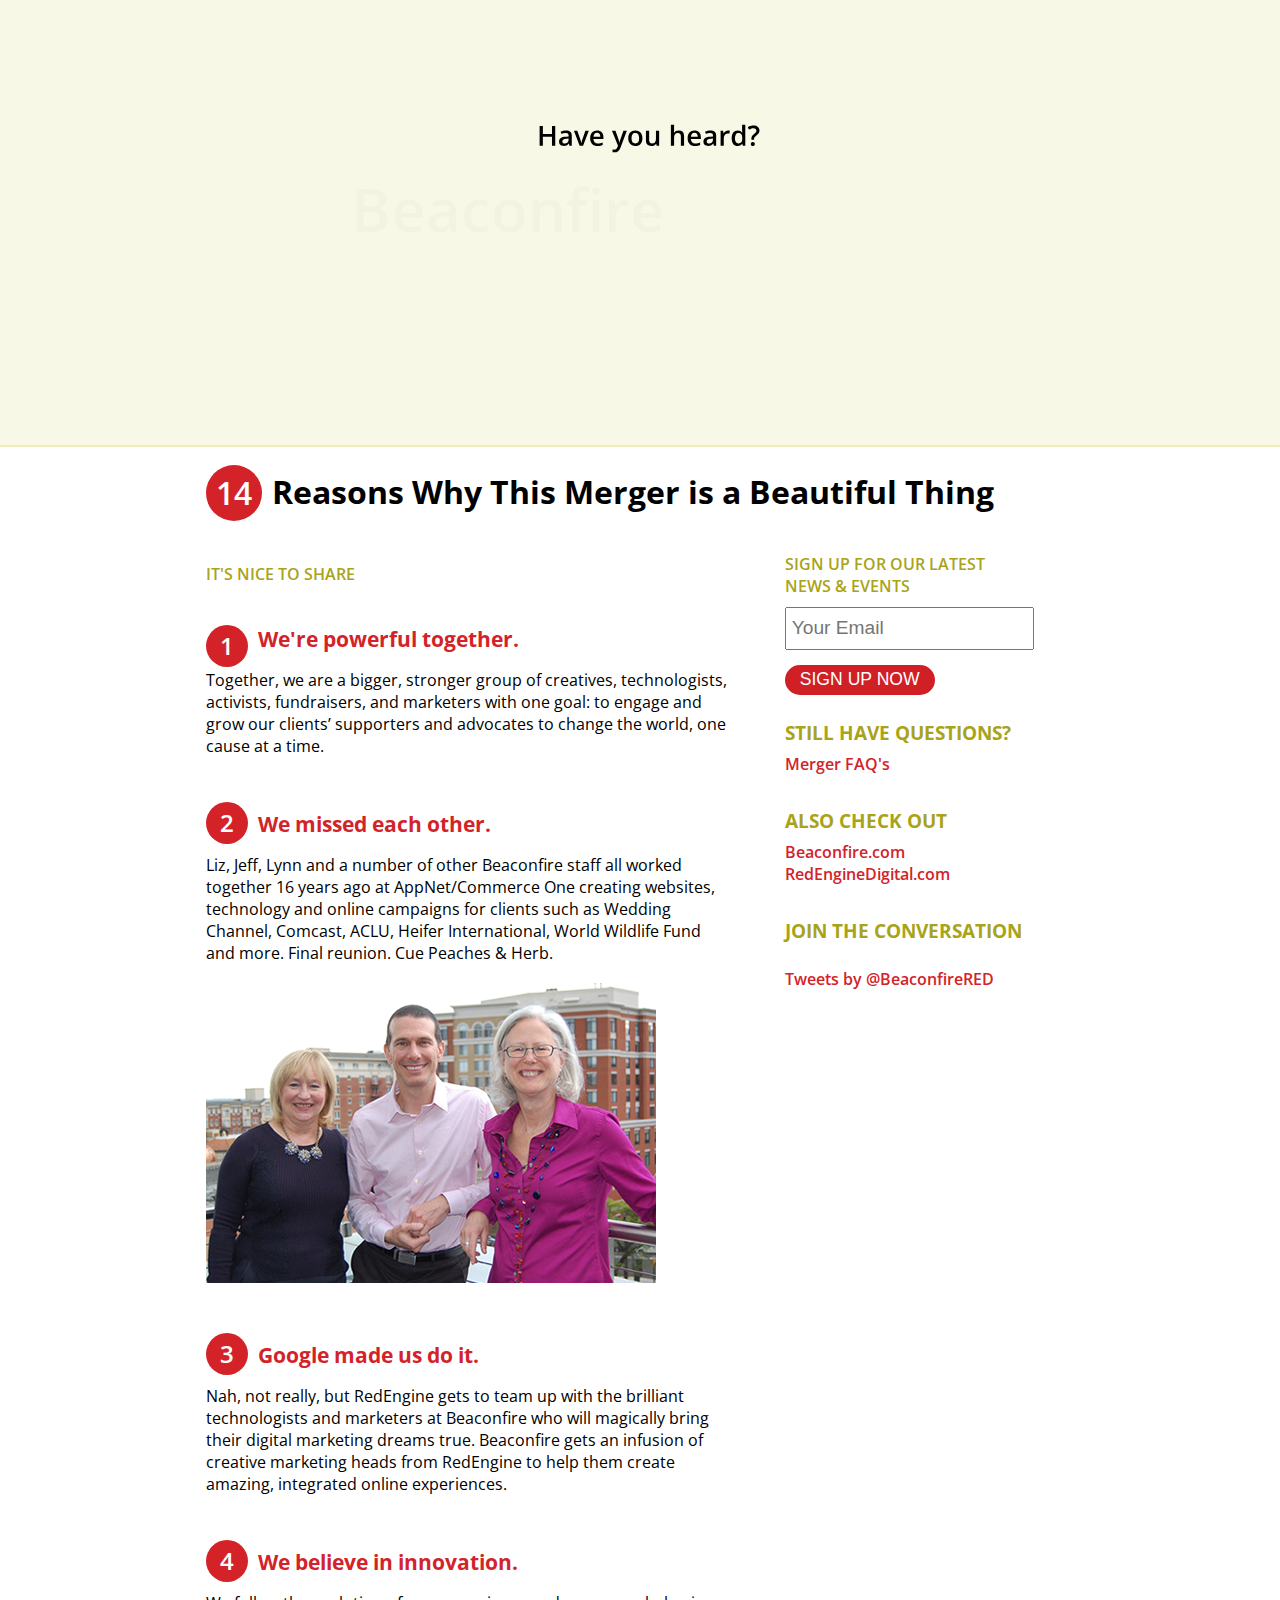
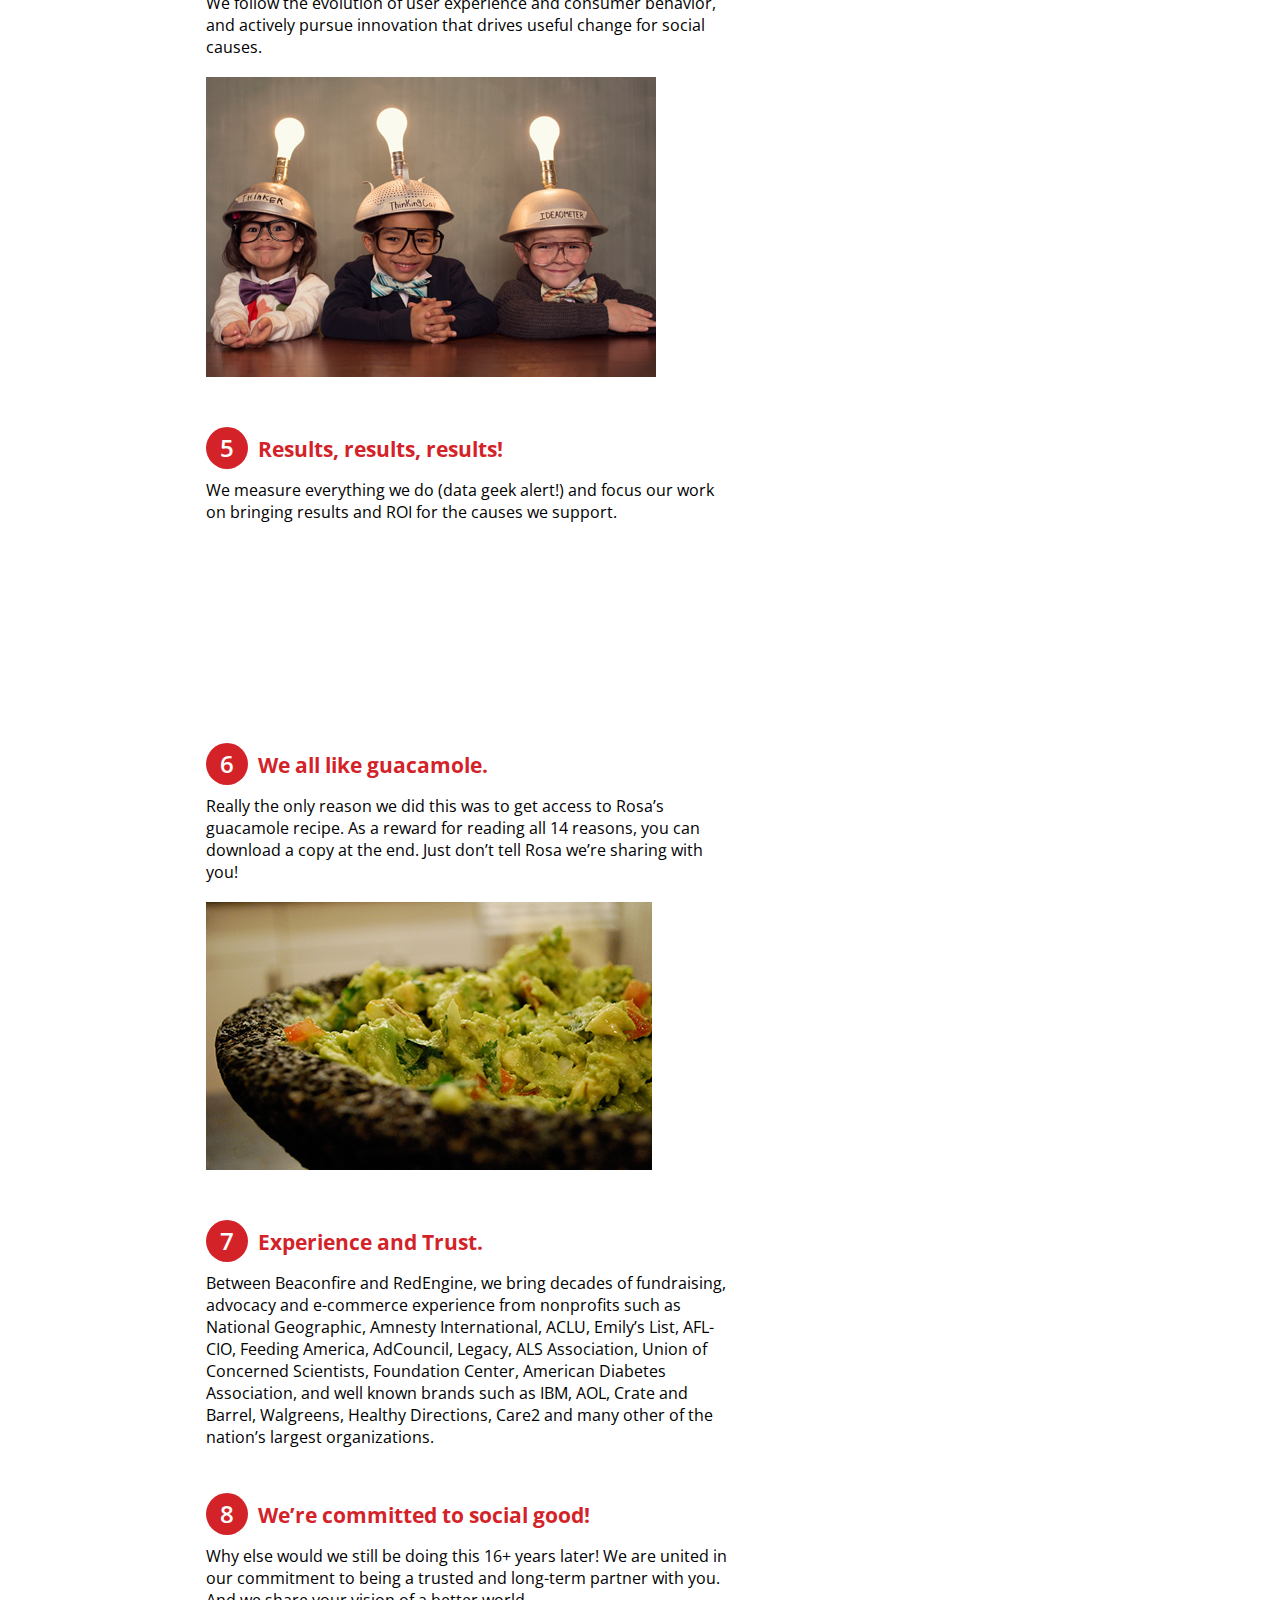
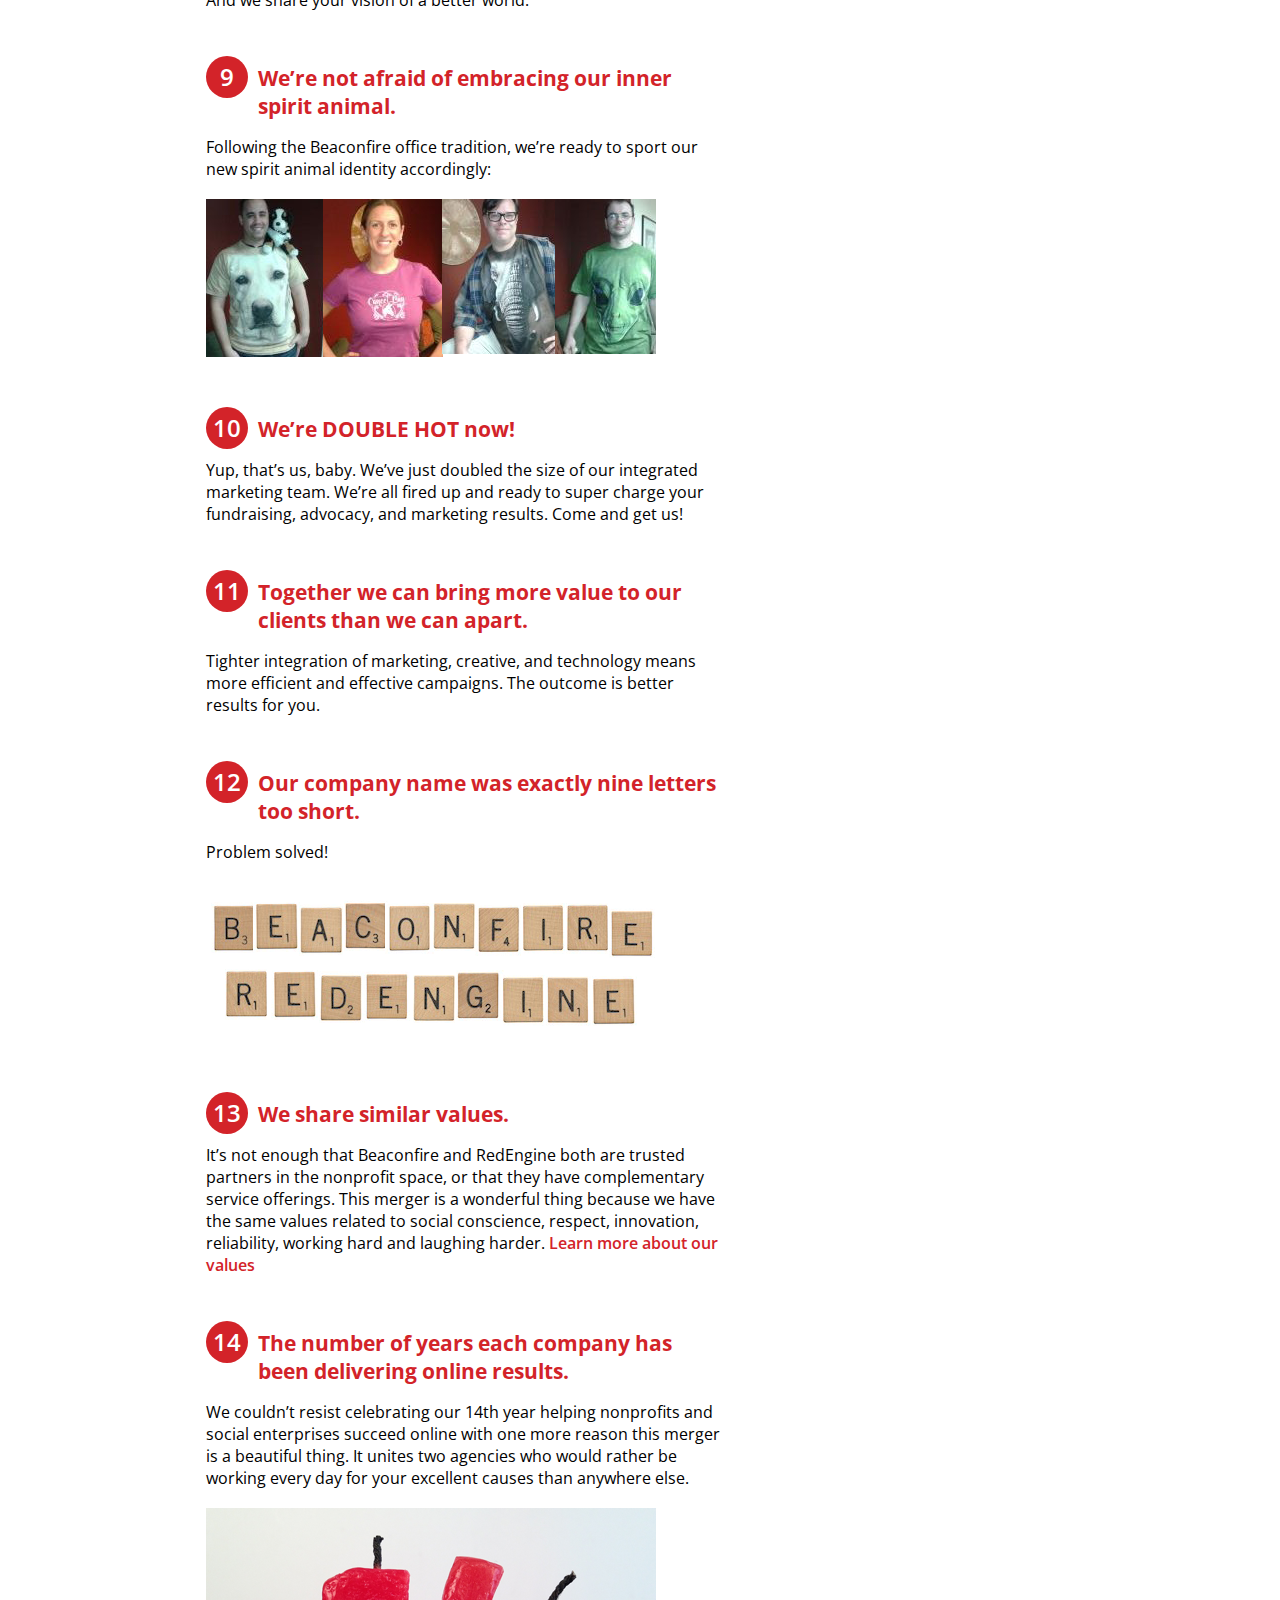
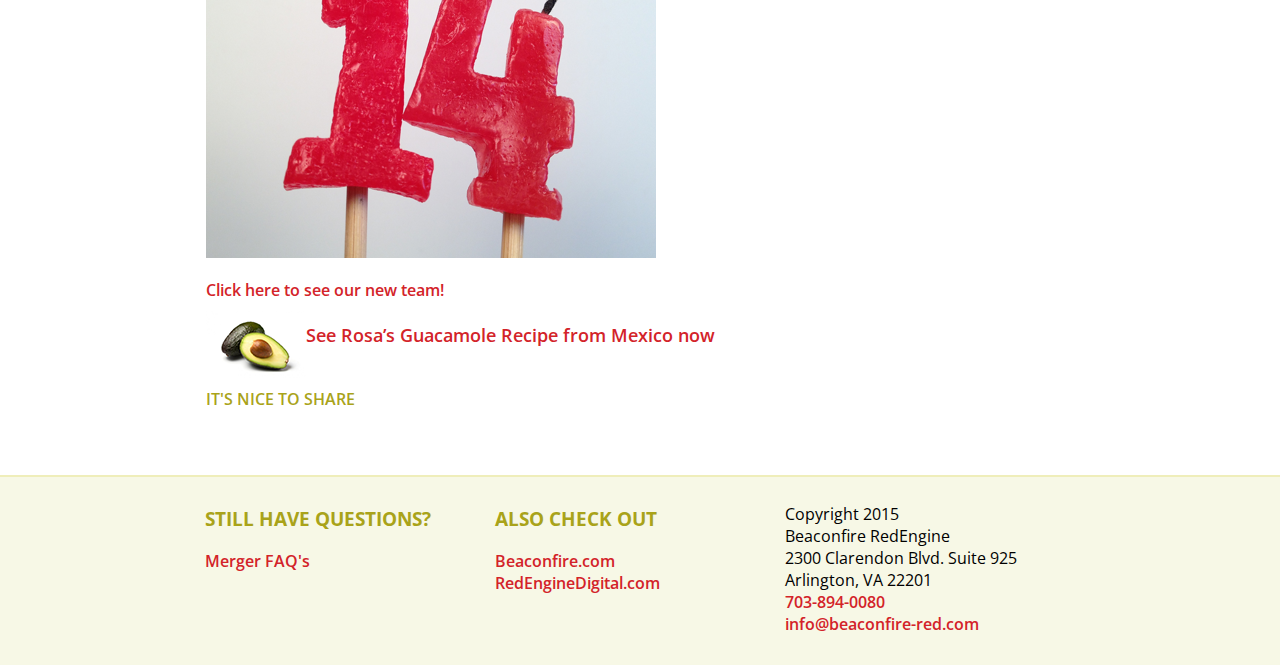
<file: index.html>
<!DOCTYPE html>
<html lang="en">
<head>
	<meta charset="utf-8" />
	<meta name="viewport" content="initial-scale=1.0, maximum-scale=2.0, width=device-width" />
	<meta name="apple-mobile-web-app-capable" content="yes"/>
	<meta http-equiv="X-UA-Compatible" content="IE=edge" />
	<title>Beaconfire RedEngine</title>

	<link rel="shortcut icon" href="favicon.ico" type="image/x-icon" />

	<!--JS -->
	<script src="//ajax.googleapis.com/ajax/libs/jquery/1.11.2/jquery.min.js"></script>
	<script src="js/scripts.js"></script>

	<!-- google fonts -->
	<link href='https://fonts.googleapis.com/css?family=Open+Sans&subset=latin' rel='stylesheet' type='text/css'>
	<link href='https://fonts.googleapis.com/css?family=Open+Sans:600&subset=latin' rel='stylesheet' type='text/css'>
	<link href='https://fonts.googleapis.com/css?family=Open+Sans:700&subset=latin' rel='stylesheet' type='text/css'>	
	<!-- css -->
	<link rel="stylesheet" href="css/base.css" />
	<link rel="stylesheet" href="http://www.beaconfire.com/blog/wp-content/themes/beaconfire2013/lib/animate.css" />

	<!--OG Tags-->
	<meta property="og:title" content="Beaconfire RedEngine Digital Merger" />
	<meta property="og:url" content="http://www.beaconfire-red.com" />
	<meta property="og:image" content="http://www.beaconfire-red.com/images/beaconfire-redenginedigital-logo-fb.gif" />
	<meta property="og:image:width" content="204">
	<meta property="og:image:height" content="204">	
	<meta property="og:site_name" content="Beaconfire RedEngine" />
	<meta property="og:description" content="Did you hear? Beaconfire & RedEngine have merged. Here are 14 reasons why it’s a beautiful thing." />
	<meta property="og:type" content="article" />
    <meta property="fb:admins" content="504745323"/>
    <meta property="fb:admins" content="544236941"/>
    <meta property="fb:admins" content="684827801"/> 
    <meta property="fb:admins" content="740992577"/>   

</head>

<body class="hp">
	<!-- Google Tag Manager -->
	<noscript><iframe src="//www.googletagmanager.com/ns.html?id=GTM-XL3P" height="0" width="0" style="display:none;visibility:hidden"></iframe></noscript>
	<script>(function(w,d,s,l,i){w[l]=w[l]||[];w[l].push({'gtm.start':new Date().getTime(),event:'gtm.js'});var f=d.getElementsByTagName(s)[0],j=d.createElement(s),dl=l!='dataLayer'?'&l='+l:'';j.async=true;j.src='//www.googletagmanager.com/gtm.js?id='+i+dl;f.parentNode.insertBefore(j,f);})(window,document,'script','dataLayer','GTM-XL3P');</script>
	<!-- End Google Tag Manager -->
	<div id="fb-root"></div>
	<script>
		(function(d, s, id) {
	  		var js, fjs = d.getElementsByTagName(s)[0];
	  		if (d.getElementById(id)) return;
	  		js = d.createElement(s); js.id = id;
	  		js.src = "//connect.facebook.net/en_US/sdk.js#xfbml=1&version=v2.3";
	  		fjs.parentNode.insertBefore(js, fjs);
		}(document, 'script', 'facebook-jssdk'));

		var addthis_config = {
		    pubid: "ra-4e175ec914f7c8ec"
		}
		var addthis_share = addthis_share || {}
		addthis_share = {
			passthrough : {
				twitter: {
					text: "Did you hear? Beaconfire & RedEngine have merged. Here are 14 reasons why it’s a beautiful thing."
				}
			}
		}		
	</script>

	<header class="homepage">
		<div class="header-content">
			<a href="index.html"><div id="beaconfireredengine_hype_container" style="margin:auto;position:relative;width:660px;height:440px;overflow:hidden;" aria-live="polite">
				<script type="text/javascript" charset="utf-8" src="beaconfireredengine.hyperesources/beaconfireredengine_hype_generated_script.js?65022"></script>
			</div></a>
			<div style="display:none">
				<div>Beaconfire + RedEngine Digital - Beaconfire and RedEngine Digital have joined forces to become the leading provider of digital strategy, integrated marketing and web design & development for social good.</div>
			</div>			
			<div id="logo-small">
				<a href="index.html"><img src="images/beaconfire-redenginedigital-logo.png"></a>
			</div>
			<div id="logo-medium">
				<a href="index.html"><img src="images/beaconfire-redenginedigital-logo-med.png" width="100%"></a>
			</div>
			<div class="email-signup">
				<form action="//beaconfire.us8.list-manage.com/subscribe/post-json?u=722690963fc53466f5ceb72ff&amp;id=dfd91eb602&amp;c=?" method="post" id="mc-embedded-subscribe-form1" name="mc-embedded-subscribe-form1">
					<label for="email">Sign Up for our Latest News & Events</label>
					<input type="email" value="" name="EMAIL" class="required email" id="mce-EMAIL" required="" placeholder="Your Email">
					<div class="error-response"></div>
					<div style="position: absolute; left: -5000px;"><input type="text" name="b_722690963fc53466f5ceb72ff_dfd91eb602" tabindex="-1" value=""></div>
					<input class="email-submit" type="submit" value="Sign Up Now" />
				</form>

			</div>
			<div id="mobile-nav-trigger">
	  			&#9776; Menu
			</div>		

			<nav id="mobile-nav">
				<div class="email-signup">
					<form action="//beaconfire.us8.list-manage.com/subscribe/post-json?u=722690963fc53466f5ceb72ff&amp;id=dfd91eb602&amp;c=?" method="post" id="mc-embedded-subscribe-form2" name="mc-embedded-subscribe-form2">
						<label for="email">Sign Up for our Latest<br />News & Events</label>
						<input type="email" value="" name="EMAIL" class="required email" id="mce-EMAIL" required="" placeholder="Your Email">
						<div class="error-response"></div>
						<div style="position: absolute; left: -5000px;"><input type="text" name="b_722690963fc53466f5ceb72ff_dfd91eb602" tabindex="-1" value=""></div>
						<input class="email-submit" type="submit" value="Go" />
					</form>
				</div>
				<ul>
					<li><a href="index.html">14 Reasons</a></li>
					<li><a href="faq.html">Merger FAQ's</a></li>
					<li><a href="http://www.beaconfire.com">Beaconfire.com</a></li>
					<li><a href="http://www.redenginedigital.com">RedEngineDigital.com</a></li>
				</ul>
			</nav>
		</div>	

	</header>

	<div class="page-wrap">
		<div class="main-content">
			<div class="title">
				<div class="big-circle circle">14</div> <h1>Reasons Why This Merger is a Beautiful Thing</h1>
			</div>	
			<article>
				<div class="social"><label>It's Nice to Share</label>
					<div class="social-buttons">
						<div class="addthis_sharing_toolbox"></div>
					</div>	
				</div>
				<div class="reason">
					<div class="circle">1</div> <h2 class="first-h2">We're powerful together.</h2>
					<p>Together, we are a bigger, stronger group of creatives, technologists, activists, fundraisers, and marketers with one goal: to engage and grow our clients’ supporters and advocates to change the world, one cause at a time.</p>
				</div>
				<div class="reason">	
					<div class="circle">2</div> <h2>We missed each other.</h2>
					<p>Liz, Jeff, Lynn and a number of other Beaconfire staff all worked together 16 years ago at AppNet/Commerce One creating websites, technology and online campaigns for clients such as Wedding Channel, Comcast, ACLU, Heifer International, World Wildlife Fund and more. Final reunion. Cue Peaches & Herb.</p>
					<img src="images/partners.png" alt="Partners - Liz Murphy, Jeff Herron and Lynn Labieniec">
				</div>
				<div class="reason">
					<div class="circle">3</div> <h2>Google made us do it.</h2>
					<p>Nah, not really, but RedEngine gets to team up with the brilliant technologists and marketers at Beaconfire who will magically bring their digital marketing dreams true. Beaconfire gets an infusion of creative marketing heads from RedEngine to help them create amazing, integrated online experiences.</p>
				</div>
				<div class="reason">					
					<div class="circle">4</div> <h2>We believe in innovation.</h2>
					<p>We follow the evolution of user experience and consumer behavior, and actively pursue innovation that drives useful change for social causes.</p>
					<img src="images/geeky-kids.jpg" alt="Geeky kids">
				</div>
				<div class="reason">					
					<div class="circle">5</div> <h2>Results, results, results!</h2>
					<p>We measure everything we do (data geek alert!) and focus our work on bringing results and ROI for the causes we support.</p>
					<iframe src="//giphy.com/embed/7LO7q5KcXawaQ?html5=true" max-width="480" max-height="264" frameBorder="0" webkitAllowFullScreen mozallowfullscreen allowFullScreen></iframe>
				</div>
				<div class="reason">				
					<div class="circle">6</div> <h2>We all like guacamole.</h2>
					<p>Really the only reason we did this was to get access to Rosa’s guacamole recipe. As a reward for reading all 14 reasons, you can download a copy at the end.  Just don’t tell Rosa we’re sharing with you!</p>
					<img src="images/guacamole.png" alt="Guacamole">					
				</div>
				<div class="reason">				
					<div class="circle">7</div>	<h2>Experience and Trust.</h2>
					<p>Between Beaconfire and RedEngine, we bring decades of fundraising, advocacy and e-commerce experience from nonprofits such as National Geographic, Amnesty International, ACLU, Emily’s List, AFL-CIO, Feeding America, AdCouncil, Legacy, ALS Association, Union of Concerned Scientists, Foundation Center, American Diabetes Association, and well known brands such as IBM, AOL, Crate and Barrel, Walgreens, Healthy Directions, Care2 and many other of the nation’s largest organizations.</p>
				</div>
				<div class="reason">				
					<div class="circle">8</div>	<h2>We’re committed to social good!</h2>
					<p>Why else would we still be doing this 16+ years later! We are united in our commitment to being a trusted and long-term partner with you.  And we share your vision of a better world.</p>
				</div>
				<div class="reason">	
					<div class="circle">9</div>	<h2>We’re not afraid of embracing our inner spirit animal.</h2>
					<p>Following the Beaconfire office tradition, we’re ready to sport our new spirit animal identity accordingly:</p>
					<img src="images/spirit-animal-people.png" alt="Spirit animal people">
				</div>
				<div class="reason">																										
					<div class="circle">10</div> <h2>We’re DOUBLE HOT now!</h2>
					<p>Yup, that’s us, baby. We’ve just doubled the size of our integrated marketing team.  We’re all fired up and ready to super charge your fundraising, advocacy, and marketing results.  Come and get us!</p>
				</div>
				<div class="reason">				
					<div class="circle">11</div> <h2>Together we can bring more value to our clients than we can apart.</h2>
					<p>Tighter integration of marketing, creative, and technology means more efficient and effective campaigns.  The outcome is better results for you.</p>
				</div>
				<div class="reason">					
					<div class="circle">12</div> <h2>Our company name was exactly nine letters too short.</h2>
					<p>Problem solved!</p>
					<img src="images/scrabble.png" alt="Beaconfire RedEngine scrabble">
				</div>
				<div class="reason">					
					<div class="circle">13</div> <h2>We share similar values. </h2>
					<p>It’s not enough that Beaconfire and RedEngine both are trusted partners in the nonprofit space, or that they have complementary service offerings.  This merger is a wonderful thing because we have the same values related to social conscience, respect, innovation, reliability, working hard and laughing harder. <a href="http://www.beaconfire.com/About-Beaconfire/Our-Values">Learn more about our values</a></p>
				</div>
				<div class="reason">					
					<div class="circle">14</div> <h2>The number of years each company has been delivering online results. </h2>
					<p>We couldn’t resist celebrating our 14th year helping nonprofits and social enterprises succeed online with one more reason this merger is a beautiful thing.  It unites two agencies who would rather be working every day for your excellent causes than anywhere else.</a></p>
					<img src="images/14.png" alt="14">
				</div>						
				<p><a href="http://www.beaconfire.com/People">Click here to see our new team!</a></p>
				<p class="recipe-link"><img src="images/avocado-cut-in-half-100px.png" alt="avacado"><a href="recipe.html" >See Rosa’s Guacamole Recipe from Mexico now</a></p>
				<div class="social"><label>It's Nice to Share</label>
					<div class="social-buttons">
						<div class="addthis_sharing_toolbox"></div>
					</div>	
				</div>						
			</article>
			<aside>
				<div class="email-signup promo">

					<form action="//beaconfire.us8.list-manage.com/subscribe/post-json?u=722690963fc53466f5ceb72ff&amp;id=dfd91eb602&amp;c=?" method="post" id="mc-embedded-subscribe-form3" name="mc-embedded-subscribe-form3">
						<label for="email">Sign Up for our Latest<br />News & Events</label>
						<input type="email" value="" name="EMAIL" class="required email" id="mce-EMAIL" required="" placeholder="Your Email">
						<div class="error-response"></div>
						<div style="position: absolute; left: -5000px;"><input type="text" name="b_722690963fc53466f5ceb72ff_dfd91eb602" tabindex="-1" value=""></div>
						<input class="email-submit" type="submit" value="Sign Up Now" />
					</form>

				</div>

				<div class="side-nav-links promo">	
					<h3>Still Have Questions?</h3>
					<p><a href="faq.html">Merger FAQ's</a></p>
				</div>

				<div class="side-nav-links promo">				
					<h3>Also Check Out</h3>
					<p><a href="http://www.beaconfire.com">Beaconfire.com</a><br />
					<a href="http://www.redenginedigital.com">RedEngineDigital.com</a></p>
				</div>

				<div class="conversation promo">									
					<h3>Join the Conversation</h3>

					<!-- FB feed -->
					<div class="fb-like" data-href="https://www.facebook.com/beaconfire" data-width="265" data-layout="standard" data-action="like" data-show-faces="true" data-share="true"></div>

					<!-- Twitter feed -->
					<a class="twitter-timeline" href="https://twitter.com/BeaconfireRED" data-widget-id="568518852771086336">Tweets by @BeaconfireRED</a>
					<script>!function(d,s,id){var js,fjs=d.getElementsByTagName(s)[0],p=/^http:/.test(d.location)?'http':'https';if(!d.getElementById(id)){js=d.createElement(s);js.id=id;js.src=p+"://platform.twitter.com/widgets.js";fjs.parentNode.insertBefore(js,fjs);}}(document,"script","twitter-wjs");</script>
				</div>

			</aside>
			<div class="print-footer"><p><a href="http://www.beaconfire-red.com">www.beaconfire-red.com</a></p></div>		
		</div>
	</div>

	<footer>
		<div class="footer-content">
			<div class="col-3">
				<h3>Still Have Questions?</h3>
				<p><a href="faq.html">Merger FAQ's</a></p>
			</div>
			<div class="col-3">						
				<h3>Also Check Out</h3>
				<p><a href="http://www.beaconfire.com">Beaconfire.com</a><br />
				<a href="http://www.redenginedigital.com">RedEngineDigital.com</a></p>
			</div>
			<div class="col-3">	
				<p>Copyright 2015<br />Beaconfire RedEngine<br />2300 Clarendon Blvd. Suite 925<br />Arlington, VA 22201<br /><a href="tel:+7038940080">703-894-0080</a><br/><a href="mailto:info@beaconfire-red.com">info@beaconfire-red.com</a></p>
			</div>	
		</div>
	</footer>
	<script type="text/javascript" src="//s7.addthis.com/js/300/addthis_widget.js" async="async"></script>			
	<script type="text/javascript">
	var gaJsHost = (("https:" == document.location.protocol) ? "https://" : "http://");
	document.write(unescape("%3Cscript src='" + gaJsHost + "stats.g.doubleclick.net/dc.js' type='text/javascript'%3E%3C/script%3E"));
	</script>

	<script type="text/javascript">
	if (typeof(_gat) == 'object') {
		var pageTracker = _gat._createTracker('UA-3217754-3');
		pageTracker._initData();
		pageTracker._trackPageview();
	}
	</script>


	<script type="text/javascript">
	(function(){var ff=document.createElement('script');ff.type='text/javascript';ff.async=true;ff.src=('https:'==document.location.protocol?'https':'http')+'://lb.liveviewer.ez.no/statjs/sst-204-851200374/stat.js';var s=document.getElementsByTagName('script')[0];s.parentNode.insertBefore(ff,s);})();
	</script>
</body>
</html>
</file>
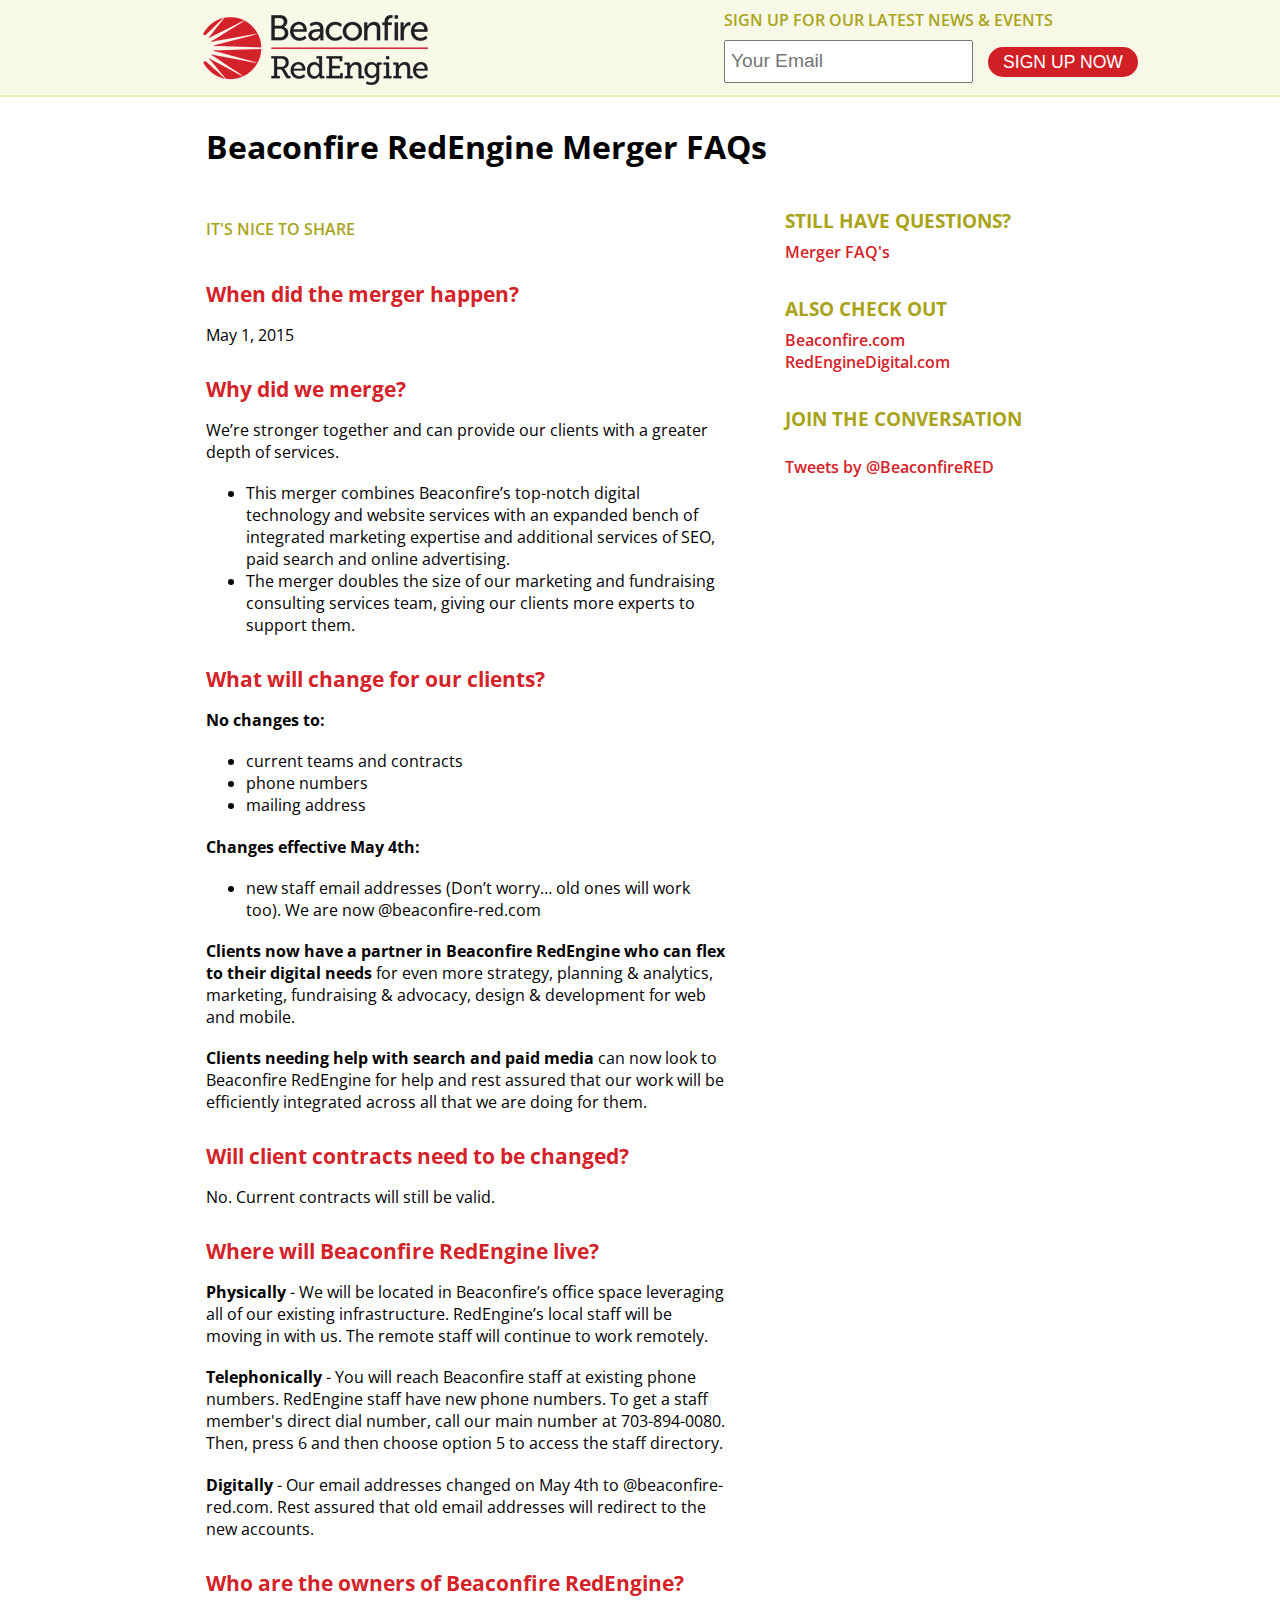
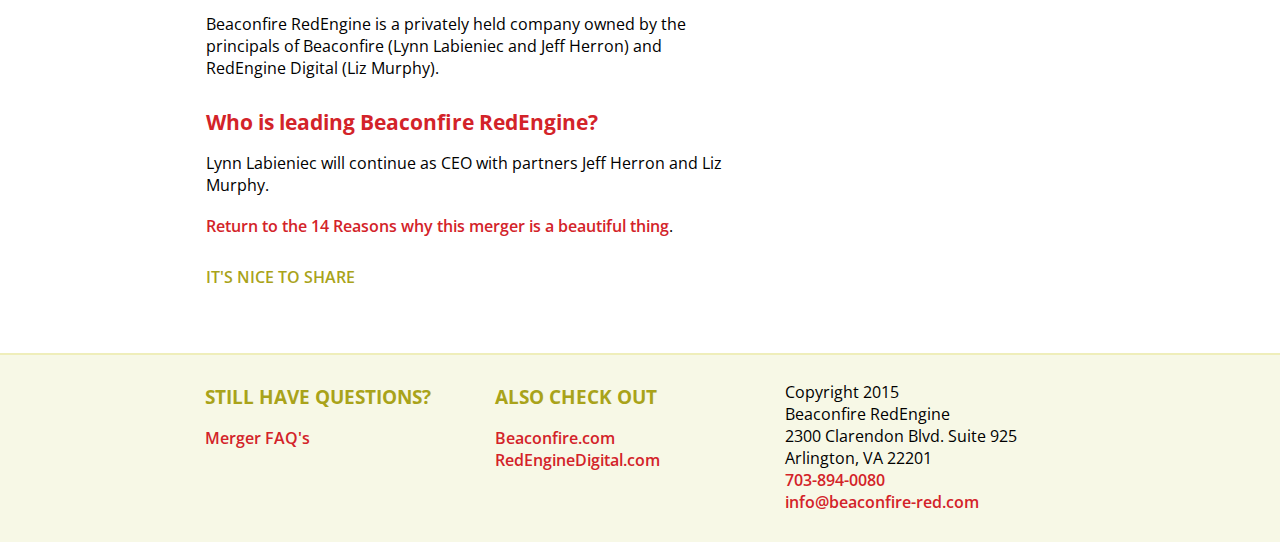
<file: faq.html>
<!DOCTYPE html>
<html lang="en">
<head>
	<meta charset="utf-8" />
	<meta name="viewport" content="initial-scale=1.0, maximum-scale=2.0, width=device-width" />
	<meta name="apple-mobile-web-app-capable" content="yes"/>
	<meta http-equiv="X-UA-Compatible" content="IE=edge" />
	<title>Beaconfire RedEngine</title>

	<link rel="shortcut icon" href="favicon.ico" type="image/x-icon" />
	
	<!--JS -->
	<script src="//ajax.googleapis.com/ajax/libs/jquery/1.11.2/jquery.min.js"></script>
	<script src="js/scripts.js"></script>
	
	<!-- google fonts -->
	<link href='https://fonts.googleapis.com/css?family=Open+Sans&subset=latin' rel='stylesheet' type='text/css'>
	<link href='https://fonts.googleapis.com/css?family=Open+Sans:600&subset=latin' rel='stylesheet' type='text/css'>
	<link href='https://fonts.googleapis.com/css?family=Open+Sans:700&subset=latin' rel='stylesheet' type='text/css'>	
	<!-- css -->
	<link rel="stylesheet" href="css/base.css" />
	<link rel="stylesheet" href="http://www.beaconfire.com/blog/wp-content/themes/beaconfire2013/lib/animate.css" />

	<!--OG Tags-->
	<meta property="og:title" content="Beaconfire RedEngine Digital Merger" />
	<meta property="og:url" content="http://www.beaconfire-red.com" />
	<meta property="og:image" content="http://www.beaconfire-red.com/images/beaconfire-redenginedigital-logo-fb.gif" />
	<meta property="og:image:width" content="204">
	<meta property="og:image:height" content="204">	
	<meta property="og:site_name" content="Beaconfire RedEngine" />
	<meta property="og:description" content="Did you hear? Beaconfire & RedEngine have merged. Here are 14 reasons why it’s a beautiful thing." />
	<meta property="og:type" content="article" />
    <meta property="fb:admins" content="504745323"/>
    <meta property="fb:admins" content="544236941"/>
    <meta property="fb:admins" content="684827801"/> 
    <meta property="fb:admins" content="740992577"/>             	

</head>

<body>
	<!-- Google Tag Manager -->
	<noscript><iframe src="//www.googletagmanager.com/ns.html?id=GTM-XL3P" height="0" width="0" style="display:none;visibility:hidden"></iframe></noscript>
	<script>(function(w,d,s,l,i){w[l]=w[l]||[];w[l].push({'gtm.start':new Date().getTime(),event:'gtm.js'});var f=d.getElementsByTagName(s)[0],j=d.createElement(s),dl=l!='dataLayer'?'&l='+l:'';j.async=true;j.src='//www.googletagmanager.com/gtm.js?id='+i+dl;f.parentNode.insertBefore(j,f);})(window,document,'script','dataLayer','GTM-XL3P');</script>
	<!-- End Google Tag Manager -->	
	<div id="fb-root"></div>
	<script>
		(function(d, s, id) {
	  		var js, fjs = d.getElementsByTagName(s)[0];
	  		if (d.getElementById(id)) return;
	  		js = d.createElement(s); js.id = id;
	  		js.src = "//connect.facebook.net/en_US/sdk.js#xfbml=1&version=v2.3";
	  		fjs.parentNode.insertBefore(js, fjs);
		}(document, 'script', 'facebook-jssdk'));

		var addthis_config = {
		    pubid: "ra-4e175ec914f7c8ec"
		}
		var addthis_share = addthis_share || {}
		addthis_share = {
			passthrough : {
				twitter: {
					text: "Did you hear? Beaconfire & RedEngine have merged. Here are 14 reasons why it’s a beautiful thing."
				}
			}
		}		
	</script>

	<header>
		<div class="header-content">
			<div id="logo-small">
				<a href="index.html"><img src="images/beaconfire-redenginedigital-logo.png"></a>
			</div>
			<div id="logo-medium">
				<a href="index.html"><img src="images/beaconfire-redenginedigital-logo-med.png" width="100%"></a>
			</div>			
			<div class="email-signup">
				<form action="//beaconfire.us8.list-manage.com/subscribe/post-json?u=722690963fc53466f5ceb72ff&amp;id=dfd91eb602&amp;c=?" method="post" id="mc-embedded-subscribe-form1" name="mc-embedded-subscribe-form1">
					<label for="email">Sign Up for our Latest News & Events</label>
					<input type="email" value="" name="EMAIL" class="required email" id="mce-EMAIL" required="" placeholder="Your Email">
					<div class="error-response"></div>
					<div style="position: absolute; left: -5000px;"><input type="text" name="b_722690963fc53466f5ceb72ff_dfd91eb602" tabindex="-1" value=""></div>
					<input class="email-submit" type="submit" value="Sign Up Now" />
				</form>

			</div>
			<div id="mobile-nav-trigger">
	  			&#9776; Menu
			</div>		
			<a href="index.html"><div id="beaconfireredengine_hype_container" style="margin:auto;position:relative;width:660px;height:440px;overflow:hidden;" aria-live="polite">
				<script type="text/javascript" charset="utf-8" src="beaconfireredengine.hyperesources/beaconfireredengine_hype_generated_script.js?65022"></script>
			</div></a>
			<div style="display:none">
				<div>Beaconfire + RedEngine Digital - Beaconfire and RedEngine Digital have joined forces to become the leading provider of digital strategy, integrated marketing and web design & development for social good.</div>
			</div>
			<nav id="mobile-nav">
				<div class="email-signup">
					<form action="//beaconfire.us8.list-manage.com/subscribe/post-json?u=722690963fc53466f5ceb72ff&amp;id=dfd91eb602&amp;c=?" method="post" id="mc-embedded-subscribe-form2" name="mc-embedded-subscribe-form2">
						<label for="email">Sign Up for our Latest<br />News & Events</label>
						<input type="email" value="" name="EMAIL" class="required email" id="mce-EMAIL" required="" placeholder="Your Email">
						<div class="error-response"></div>
						<div style="position: absolute; left: -5000px;"><input type="text" name="b_722690963fc53466f5ceb72ff_dfd91eb602" tabindex="-1" value=""></div>
						<input class="email-submit" type="submit" value="Go" />
					</form>
				</div>
				<ul>
					<li><a href="index.html">14 Reasons</a></li>
					<li><a href="faq.html">Merger FAQ's</a></li>
					<li><a href="http://www.beaconfire.com">Beaconfire.com</a></li>
					<li><a href="http://www.redenginedigital.com">RedEngineDigital.com</a></li>
				</ul>
			</nav>
		</div>	

	</header>

	<div class="page-wrap">
		<div class="main-content">
			<div class="title">
				<h1>Beaconfire RedEngine Merger FAQs</h1>
			</div>	
			<article>
				<div class="social"><label>It's Nice to Share</label>
					<div class="social-buttons">
						<div class="addthis_sharing_toolbox"></div>
					</div>	
				</div>
				<h2>When did the merger happen?</h2>
				<p>May 1, 2015</p>
				<h2>Why did we merge?</h2>
				<p>We’re stronger together and can provide our clients with a greater depth of services.</p>
				<ul>
					<li>This merger combines Beaconfire’s top-notch digital technology and website services with an expanded bench of integrated marketing expertise and additional services of SEO, paid search and online advertising.</li>
					<li>The merger doubles the size of our marketing and fundraising consulting services team, giving our clients more experts to support them.</li>
				</ul>
				<h2>What will change for our clients?</h2>
				<p><strong>No changes to:</strong></p>
				<ul>
					<li>current teams and contracts</li>
					<li>phone numbers</li>
					<li>mailing address</li>
				</ul>
				<p><strong>Changes effective May 4th:</strong></p>
				<ul>
					<li>new staff email addresses  (Don’t worry… old ones will work too).  We are now @beaconfire-red.com</li>
				</ul>									
				<p><strong>Clients now have a partner in Beaconfire RedEngine who can flex to their digital needs</strong> for even more strategy, planning & analytics, marketing, fundraising & advocacy, design & development for web and mobile.</p>
				<p><strong>Clients needing help with search and paid media</strong> can now look to Beaconfire RedEngine for help and rest assured that our work will be efficiently integrated across all that we are doing for them.</p>
				<h2>Will client contracts need to be changed?</h2>
				<p>No.  Current contracts will still be valid.</p>
				<h2>Where will Beaconfire RedEngine live?</h2>
				<p><strong>Physically</strong> - We will be located in Beaconfire’s office space leveraging all of our existing infrastructure.  RedEngine’s local staff will be moving in with us. The remote staff will continue to work remotely.</p>
				<p><strong>Telephonically</strong> - You will reach Beaconfire staff at existing phone numbers.  RedEngine staff have new phone numbers. To get a staff member's direct dial number, call our main number at 703-894-0080. Then, press 6 and then choose option 5 to access the staff directory.</p>
				<p><strong>Digitally</strong> - Our email addresses changed on May 4th to @beaconfire-red.com. Rest assured that old email addresses will redirect to the new accounts.</p>  
				<h2>Who are the owners of Beaconfire RedEngine?</h2>
				<p>Beaconfire RedEngine is a privately held company owned by the principals of Beaconfire (Lynn Labieniec and Jeff Herron) and RedEngine Digital (Liz Murphy).</p>
				<h2>Who is leading Beaconfire RedEngine?</h2>
				<p>Lynn Labieniec will continue as CEO with partners Jeff Herron and Liz Murphy.</p>
				<p><a href="index.html">Return to the 14 Reasons why this merger is a beautiful thing</a>.</p>
				<!-- <p>For more information, read our <a href="index.html">14 reasons why this merger is a beautiful thing</a>.</p> -->




				<div class="social"><label>It's Nice to Share</label>
					<div class="social-buttons">
						<div class="addthis_sharing_toolbox"></div>
					</div>	
				</div>						
			</article>
			<aside>

				<div class="side-nav-links promo">	
					<h3>Still Have Questions?</h3>
					<p><a href="faq.html">Merger FAQ's</a></p>
				</div>

				<div class="side-nav-links promo">				
					<h3>Also Check Out</h3>
					<p><a href="http://www.beaconfire.com">Beaconfire.com</a><br />
					<a href="http://www.redenginedigital.com">RedEngineDigital.com</a></p>
				</div>

				<div class="conversation promo">									
					<h3>Join the Conversation</h3>

					<!-- FB feed -->
					<div class="fb-like" data-href="https://www.facebook.com/beaconfire" data-width="265" data-layout="standard" data-action="like" data-show-faces="true" data-share="true"></div>

					<!-- Twitter feed -->
					<a class="twitter-timeline" href="https://twitter.com/BeaconfireRED" data-widget-id="568518852771086336">Tweets by @BeaconfireRED</a>
					<script>!function(d,s,id){var js,fjs=d.getElementsByTagName(s)[0],p=/^http:/.test(d.location)?'http':'https';if(!d.getElementById(id)){js=d.createElement(s);js.id=id;js.src=p+"://platform.twitter.com/widgets.js";fjs.parentNode.insertBefore(js,fjs);}}(document,"script","twitter-wjs");</script>
				</div>

			</aside>
			<div class="print-footer"><p><a href="http://www.beaconfire-red.com">www.beaconfire-red.com</a></p></div>		
		</div>	
	</div>

	<footer>
		<div class="footer-content">
			<div class="col-3">
				<h3>Still Have Questions?</h3>
				<p><a href="faq.html">Merger FAQ's</a></p>
			</div>
			<div class="col-3">						
				<h3>Also Check Out</h3>
				<p><a href="http://www.beaconfire.com">Beaconfire.com</a><br />
				<a href="http://www.redenginedigital.com">RedEngineDigital.com</a></p>
			</div>
			<div class="col-3">	
				<p>Copyright 2015<br />Beaconfire RedEngine<br />2300 Clarendon Blvd. Suite 925<br />Arlington, VA 22201<br /><a href="tel:+7038940080">703-894-0080</a><br/><a href="mailto:info@beaconfire-red.com">info@beaconfire-red.com</a></p>
			</div>	
		</div>
	</footer>
	<script type="text/javascript" src="//s7.addthis.com/js/300/addthis_widget.js" async="async"></script>
	<script type="text/javascript">
	var gaJsHost = (("https:" == document.location.protocol) ? "https://" : "http://");
	document.write(unescape("%3Cscript src='" + gaJsHost + "stats.g.doubleclick.net/dc.js' type='text/javascript'%3E%3C/script%3E"));
	</script>

	<script type="text/javascript">
	if (typeof(_gat) == 'object') {
		var pageTracker = _gat._createTracker('UA-3217754-3');
		pageTracker._initData();
		pageTracker._trackPageview();
	}
	</script>


	<script type="text/javascript">
	(function(){var ff=document.createElement('script');ff.type='text/javascript';ff.async=true;ff.src=('https:'==document.location.protocol?'https':'http')+'://lb.liveviewer.ez.no/statjs/sst-204-851200374/stat.js';var s=document.getElementsByTagName('script')[0];s.parentNode.insertBefore(ff,s);})();
	</script>	
</body>
</html>
</file>
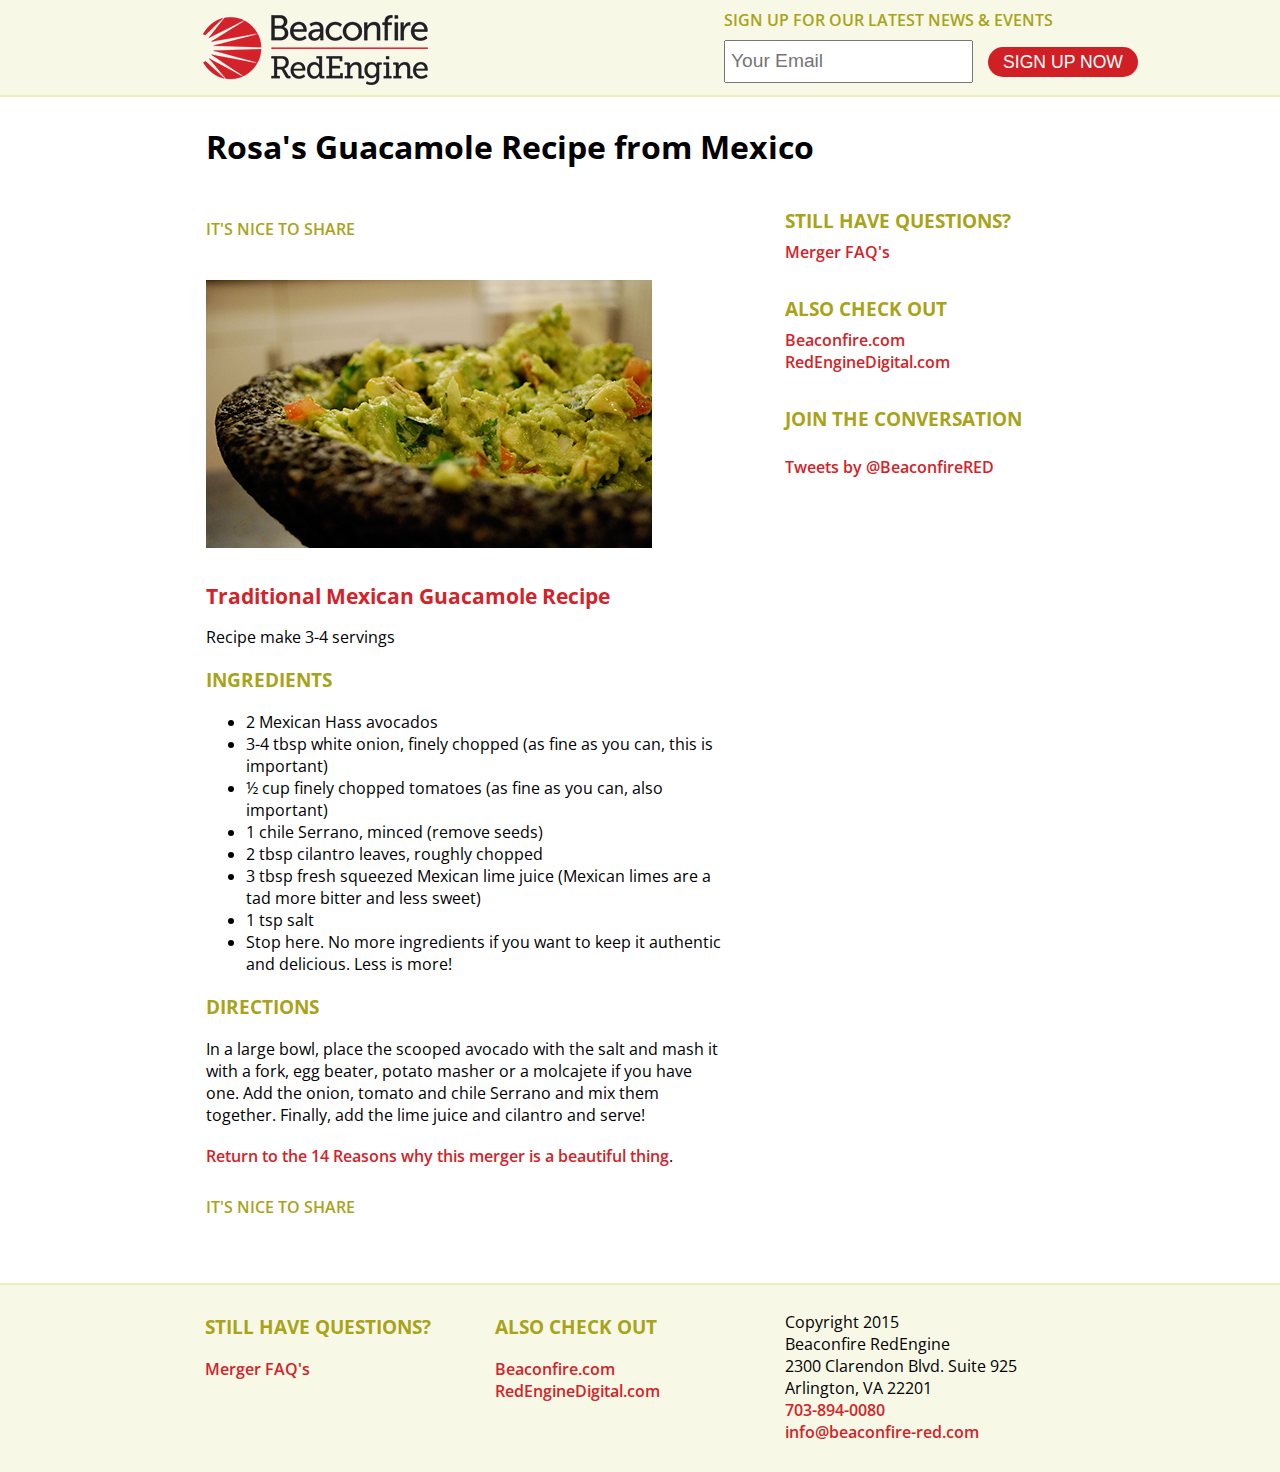
<file: recipe.html>
<!DOCTYPE html>
<html lang="en">
<head>
	<meta charset="utf-8" />
	<meta name="viewport" content="initial-scale=1.0, maximum-scale=2.0, width=device-width" />
	<meta name="apple-mobile-web-app-capable" content="yes"/>
	<meta http-equiv="X-UA-Compatible" content="IE=edge" />
	<title>Beaconfire RedEngine</title>

	<link rel="shortcut icon" href="favicon.ico" type="image/x-icon" />
		
	<!--JS -->
	<script src="//ajax.googleapis.com/ajax/libs/jquery/1.11.2/jquery.min.js"></script>
	<script src="js/scripts.js"></script>

	<!-- google fonts -->
	<link href='https://fonts.googleapis.com/css?family=Open+Sans&subset=latin' rel='stylesheet' type='text/css'>
	<link href='https://fonts.googleapis.com/css?family=Open+Sans:600&subset=latin' rel='stylesheet' type='text/css'>
	<link href='https://fonts.googleapis.com/css?family=Open+Sans:700&subset=latin' rel='stylesheet' type='text/css'>	
	<!-- css -->
	<link rel="stylesheet" href="css/base.css" />
	<link rel="stylesheet" href="http://www.beaconfire.com/blog/wp-content/themes/beaconfire2013/lib/animate.css" />

	<!--OG Tags-->
	<meta property="og:title" content="Beaconfire RedEngine Digital Merger" />
	<meta property="og:url" content="http://www.beaconfire-red.com" />
	<meta property="og:image" content="http://www.beaconfire-red.com/images/beaconfire-redenginedigital-logo-fb.gif" />
	<meta property="og:image:width" content="204">
	<meta property="og:image:height" content="204">	
	<meta property="og:site_name" content="Beaconfire RedEngine" />
	<meta property="og:description" content="Did you hear? Beaconfire & RedEngine have merged. Here are 14 reasons why it’s a beautiful thing." />
	<meta property="og:type" content="article" />
    <meta property="fb:admins" content="504745323"/>
    <meta property="fb:admins" content="544236941"/>
    <meta property="fb:admins" content="684827801"/> 
    <meta property="fb:admins" content="740992577"/>   

</head>

<body>
	<!-- Google Tag Manager -->
	<noscript><iframe src="//www.googletagmanager.com/ns.html?id=GTM-XL3P" height="0" width="0" style="display:none;visibility:hidden"></iframe></noscript>
	<script>(function(w,d,s,l,i){w[l]=w[l]||[];w[l].push({'gtm.start':new Date().getTime(),event:'gtm.js'});var f=d.getElementsByTagName(s)[0],j=d.createElement(s),dl=l!='dataLayer'?'&l='+l:'';j.async=true;j.src='//www.googletagmanager.com/gtm.js?id='+i+dl;f.parentNode.insertBefore(j,f);})(window,document,'script','dataLayer','GTM-XL3P');</script>
	<!-- End Google Tag Manager -->	
	<div id="fb-root"></div>
	<script>
		(function(d, s, id) {
	  		var js, fjs = d.getElementsByTagName(s)[0];
	  		if (d.getElementById(id)) return;
	  		js = d.createElement(s); js.id = id;
	  		js.src = "//connect.facebook.net/en_US/sdk.js#xfbml=1&version=v2.3";
	  		fjs.parentNode.insertBefore(js, fjs);
		}(document, 'script', 'facebook-jssdk'));

		var addthis_config = {
		    pubid: "ra-4e175ec914f7c8ec"
		}
		var addthis_share = addthis_share || {}
		addthis_share = {
			passthrough : {
				twitter: {
					text: "Did you hear? Beaconfire & RedEngine have merged. Here are 14 reasons why it’s a beautiful thing."
				}
			}
		}		
	</script>

	<header>
		<div class="header-content">
			<div id="logo-small">
				<a href="index.html"><img src="images/beaconfire-redenginedigital-logo.png"></a>
			</div>
			<div id="logo-medium">
				<a href="index.html"><img src="images/beaconfire-redenginedigital-logo-med.png" width="100%"></a>
			</div>			
			<div class="email-signup">
				<form action="//beaconfire.us8.list-manage.com/subscribe/post-json?u=722690963fc53466f5ceb72ff&amp;id=dfd91eb602&amp;c=?" method="post" id="mc-embedded-subscribe-form1" name="mc-embedded-subscribe-form1">
					<label for="email">Sign Up for our Latest News & Events</label>
					<input type="email" value="" name="EMAIL" class="required email" id="mce-EMAIL" required="" placeholder="Your Email">
					<div class="error-response"></div>
					<div style="position: absolute; left: -5000px;"><input type="text" name="b_722690963fc53466f5ceb72ff_dfd91eb602" tabindex="-1" value=""></div>
					<input class="email-submit" type="submit" value="Sign Up Now" />
				</form>

			</div>
			<div id="mobile-nav-trigger">
	  			&#9776; Menu
			</div>		
			<a href="index.html"><div id="beaconfireredengine_hype_container" style="margin:auto;position:relative;width:660px;height:440px;overflow:hidden;" aria-live="polite">
				<script type="text/javascript" charset="utf-8" src="beaconfireredengine.hyperesources/beaconfireredengine_hype_generated_script.js?65022"></script>
			</div></a>
			<div style="display:none">
				<div>Beaconfire + RedEngine Digital - Beaconfire and RedEngine Digital have joined forces to become the leading provider of digital strategy, integrated marketing and web design & development for social good.</div>
			</div>
			<nav id="mobile-nav">
				<div class="email-signup">
					<form action="//beaconfire.us8.list-manage.com/subscribe/post-json?u=722690963fc53466f5ceb72ff&amp;id=dfd91eb602&amp;c=?" method="post" id="mc-embedded-subscribe-form2" name="mc-embedded-subscribe-form2">
						<label for="email">Sign Up for our Latest<br />News & Events</label>
						<input type="email" value="" name="EMAIL" class="required email" id="mce-EMAIL" required="" placeholder="Your Email">
						<div class="error-response"></div>
						<div style="position: absolute; left: -5000px;"><input type="text" name="b_722690963fc53466f5ceb72ff_dfd91eb602" tabindex="-1" value=""></div>
						<input class="email-submit" type="submit" value="Go" />
					</form>
				</div>
				<ul>
					<li><a href="index.html">14 Reasons</a></li>
					<li><a href="faq.html">Merger FAQ's</a></li>
					<li><a href="http://www.beaconfire.com">Beaconfire.com</a></li>
					<li><a href="http://www.redenginedigital.com">RedEngineDigital.com</a></li>
				</ul>
			</nav>
		</div>	

	</header>

	<div class="page-wrap">
		<div class="main-content">
			<div class="title">
				<h1>Rosa's Guacamole Recipe from Mexico</h1>
			</div>	
			<article>
				<div class="social"><label>It's Nice to Share</label>
					<div class="social-buttons">
						<div class="addthis_sharing_toolbox"></div>
					</div>	
				</div>
				<img src="images/guacamole.png" alt="Guacamole">
				<h2>Traditional Mexican Guacamole Recipe</h2>
				<p>Recipe make 3-4 servings</p>
				<h3>INGREDIENTS</h3>
				<ul>
					<li>2 Mexican Hass avocados</li>
					<li>3-4 tbsp white onion, finely chopped (as fine as you can, this is important)</li>
					<li>½ cup finely chopped tomatoes (as fine as you can, also important)</li>
					<li>1 chile Serrano, minced (remove seeds)</li>
					<li>2 tbsp cilantro leaves, roughly chopped</li>
					<li>3 tbsp fresh squeezed Mexican lime juice (Mexican limes are a tad more bitter and less sweet)</li>
					<li>1 tsp salt</li>
					<li>Stop here. No more ingredients if you want to keep it authentic and delicious. Less is more!</li>
				</ul>															
				<h3>DIRECTIONS</h3>
				<p>In a large bowl, place the scooped avocado with the salt and mash it with a fork, egg beater, potato masher or a molcajete if you have one.  Add the onion, tomato and chile Serrano and mix them together. Finally, add the lime juice and cilantro and serve!</p>						
				<p><a href="index.html">Return to the 14 Reasons why this merger is a beautiful thing</a>.</p>
				<div class="social"><label>It's Nice to Share</label>
					<div class="social-buttons">
						<div class="addthis_sharing_toolbox"></div>
					</div>	
				</div>						
			</article>
			<aside>

				<div class="side-nav-links promo">	
					<h3>Still Have Questions?</h3>
					<p><a href="faq.html">Merger FAQ's</a></p>
				</div>

				<div class="side-nav-links promo">				
					<h3>Also Check Out</h3>
					<p><a href="http://www.beaconfire.com">Beaconfire.com</a><br />
					<a href="http://www.redenginedigital.com">RedEngineDigital.com</a></p>
				</div>

				<div class="conversation promo">									
					<h3>Join the Conversation</h3>

					<!-- FB feed -->
					<div class="fb-like" data-href="https://www.facebook.com/beaconfire" data-width="265" data-layout="standard" data-action="like" data-show-faces="true" data-share="true"></div>

					<!-- Twitter feed -->
					<a class="twitter-timeline" href="https://twitter.com/BeaconfireRED" data-widget-id="568518852771086336">Tweets by @BeaconfireRED</a>
					<script>!function(d,s,id){var js,fjs=d.getElementsByTagName(s)[0],p=/^http:/.test(d.location)?'http':'https';if(!d.getElementById(id)){js=d.createElement(s);js.id=id;js.src=p+"://platform.twitter.com/widgets.js";fjs.parentNode.insertBefore(js,fjs);}}(document,"script","twitter-wjs");</script>
				</div>

			</aside>
			<div class="print-footer"><p><a href="http://www.beaconfire-red.com">www.beaconfire-red.com</a></p></div>		
		</div>	
	</div>

	<footer>
		<div class="footer-content">
			<div class="col-3">
				<h3>Still Have Questions?</h3>
				<p><a href="faq.html">Merger FAQ's</a></p>
			</div>
			<div class="col-3">						
				<h3>Also Check Out</h3>
				<p><a href="http://www.beaconfire.com">Beaconfire.com</a><br />
				<a href="http://www.redenginedigital.com">RedEngineDigital.com</a></p>
			</div>
			<div class="col-3">	
				<p>Copyright 2015<br />Beaconfire RedEngine<br />2300 Clarendon Blvd. Suite 925<br />Arlington, VA 22201<br /><a href="tel:+7038940080">703-894-0080</a><br/><a href="mailto:info@beaconfire-red.com">info@beaconfire-red.com</a></p>
			</div>	
		</div>
	</footer>
	<script type="text/javascript" src="//s7.addthis.com/js/300/addthis_widget.js" async="async"></script>	
	<script type="text/javascript">
	var gaJsHost = (("https:" == document.location.protocol) ? "https://" : "http://");
	document.write(unescape("%3Cscript src='" + gaJsHost + "stats.g.doubleclick.net/dc.js' type='text/javascript'%3E%3C/script%3E"));
	</script>

	<script type="text/javascript">
	if (typeof(_gat) == 'object') {
		var pageTracker = _gat._createTracker('UA-3217754-3');
		pageTracker._initData();
		pageTracker._trackPageview();
	}
	</script>


	<script type="text/javascript">
	(function(){var ff=document.createElement('script');ff.type='text/javascript';ff.async=true;ff.src=('https:'==document.location.protocol?'https':'http')+'://lb.liveviewer.ez.no/statjs/sst-204-851200374/stat.js';var s=document.getElementsByTagName('script')[0];s.parentNode.insertBefore(ff,s);})();
	</script>	
</body>
</html>
</file>
<file: css/base.css>
body {
	font-family: 'Open Sans';
	margin: 0 auto;
}

header, footer {
	background-color: #F7f8e6;
	overflow: hidden;
}
header {
	border-bottom: 2px solid #efeeba;
}
header.homepage.sticky {
  	line-height: 110px;
  	height: 110px;
}	
footer {
	clear: both;
	border-top: 2px solid #efeeba;
}

h1 {
	font-size: 1.5em;
	clear: both;
	text-align: left;
}

h3 {
	color: #A9A31A;
	text-transform: uppercase;	
}

a {
	color: #D32329;
	text-decoration: none;
	font-weight: 600;
}

p, ul {
	text-align: left;
	margin-bottom: 1.2em;
}

header .email-signup {
	line-height: 20px;
	text-align: left;
	padding: 10px 0 0 22px;
	float: right;
	width: 428px;	
}

header label {
	float: left;
}

header input[type="email"] {
	float: left;
	clear: both;
	margin-bottom: 2px !important;
}

header .error-response {
	float: left;
	clear: both;
}

header input[type="submit"] {
	margin: 17px 0 0 15px;
}

header h4 {
	line-height: 25px;
	text-align: left;
	margin: 5px 0 5px 40px;
	display: inline-block;
}


article, aside {
	float: left;
	width: 100%;	
}

article {
	padding-bottom: 25px;
	text-align: center;
}

article h2 {
	color: #D32329;
	vertical-align: middle;
	margin: 5px auto 0 auto;
	font-size: 1.2em;
	clear: both;
	text-align: left;	
}


footer {
	margin: 0 auto;	
}

.header-content {
	max-width: 1024px;
	width: 100%;
	text-align: center;
	display: inline-block;
	overflow: hidden;
}

#beaconfireredengine_hype_container, aside .email-signup, header .email-signup, .side-nav-links {
	display: none;
}

#logo-small {
	padding:20px 0 0 15px;
	float: left;
	display: inline-block;
}

#logo-medium {
	display: none;
}


#mobile-nav-trigger {
	padding: 6px;
	margin: 30px 10px 0 0;
	border: 1px solid #D32329;
	border-radius: 8px;
	float: right;
	vertical-align: bottom;
	display: inline-block;
	color: #D32329;
	cursor: pointer;
	font-weight: 600;
	line-height: 25px;	
}

#mobile-nav {
	display: none;
	clear: both;
	padding-left: 10px;
}

#mobile-nav .email-signup {
	clear: both;
	padding: 10px 0 5px 20px;
	display: inline-block;
	float: left;	
}

#mobile-nav .email-signup label {
	float: left;
	width: 100%;
	clear: both;
}

#mobile-nav .email-signup input[type="email"] {
	float: left;
	width: 200px;
	clear: both;
}

#mobile-nav .email-signup input[type="submit"] {
	width: 45px;
	margin: 17px 0 0 10px;
	border-radius: 10px;
	-webkit-appearance: none;
	-moz-appearance: none;
	padding: 0;	
}

#mobile-nav ul {
	list-style-type: none;
	margin: 15px 0;
	padding: 0 0 0 62px;
	text-align: left;
	float: left;
	display: inline-block;
}

.page-wrap {
	width: 100%;
	max-width: 1024px;
}

.main-content {
	margin: 0 7.6%;
}

.title {
	margin-bottom: 40px;
	text-align: center;
}

.footer-content {
	width: 100%;
	max-width: 870px;
	margin: 0 7.6%;	
	overflow: hidden;
	text-align: center;
	padding:10px;
}

.social {
	float: left;
	width: 100%;
	margin-bottom: 35px;
}

.social label {
	color: #a9a31a;
	text-transform: uppercase;
	font-weight: 600;
	float: left;
	padding: -0 10px 5px 0;
	margin: 10px 10px 0 0;
}

.social iframe {
	margin-top: -5px;
}
.social-buttons {
	float: left;
	margin-top: 4px;
}

.addthis_button_facebook_share {
	margin-left:5px;
}

.addthis_button_facebook_share iframe {
	width: 54px !important;
}

.twitter-timeline {
	clear: both;
}

.circle {
	background-color: #D32329;
	border-radius: 50%;
	width: 1.75em;
	height: 1.75em;
	font-size: 1.5em;
	font-weight: 600;
	line-height: 1.75em;
	text-align: center;
	color: #fff;
	float: none;
	margin-right: 10px;
	display: inline-block;
	vertical-align: middle;
}

.big-circle {
	font-size: 2em;
	float: none;
	margin-top: 15px;
}

.reason {
	margin-top: 0;
	padding-top: 15px;
}

.reason div {
	display: inline-block;
}

.reason img, .reason iframe, article img, h1 img {
	max-width: 100%;
	height: auto;
}

.recipe-link {
	margin-top: 20px;
}

.recipe-link {
	font-size: 1.1em;
}

.recipe-link img {
	float: left;
	margin-top: -10px;
}

.recipe-link a {
	line-height: 1.5em;
	vertical-align: middle;
}

.promo {
	padding-bottom: 25px;
	width: 100%;
}

.promo h3, .promo p {
	margin:0 0 8px 0;
}

.promo .fb-like {
	margin-bottom: 25px;
}

.email-signup label {
	color: #a9a31a;
	text-transform: uppercase;
	font-weight: 600;
}

.email-signup h4 {
	margin-left: 0;
}

.email-signup input[type="email"] {
	height: 1.5em;
	width: 235px;
	margin: 10px 0 15px;
	padding: 5px;
	font-size: 1.2em;
}

.email-signup input[type="submit"] {
	border-radius: 1em;
	background-color: #d12025;
	color: #fff;
	height: 30px;
	width: 150px;
	font-size: 1.1em;
	font-weight: 500;
	text-transform: uppercase;
	border: 0;
	cursor: pointer;	
}

.error-response {
	display: none;
	color: #D32329;
	margin-bottom: 8px;
	font-weight: 600;
}

.col-3 {
	float: left;
	text-align: left;
	width: 100%;
}

.print-footer {
	display: none;
}

@media (min-width: 320px) {

}

@media (min-width: 460px) {
	.title {
		text-align: left;
	}

	.circle {
		float: left;
	}

	.big-circle {
		margin-bottom: 30px;
		float: left;
		margin-top: 0;		
	}

	.reason {
		margin-top: 45px;
		padding-top: 0;
	}		

	article {
		text-align: left;
	}

	h1 {
		padding-top: 5px;
		clear: none;
	}

	article h2 {
		clear: none;
		margin: 21px auto 0 auto;
		padding-top: 8px;
	}

	.first-h2 {
		padding-top: 25px;
	}

	#logo-medium img {	
		max-width: 100%;
		width: 225px;
		height: auto;
		margin-left: 70px;
		-webkit-transition: all 0.6s ease;
		transition: all 0.6s ease;	
	}				
}

@media (min-width: 768px) {
	h1 {
		font-size: 2em;
	}	
	header {
		width: 100%;
		position: fixed;
		top: 0;    
		margin: 0 auto;		
		text-align: center;
    	-webkit-transition: all 0.6s ease;
    	transition: all 0.6s ease;
    	z-index: 100;
	}

	header.homepage {
    	height:445px;
    	line-height: 445px;
	}

	article {
		width: 60%;
		padding-right: 6.66666%;
	}

	article h2 {
		font-size: 1.3em;	
	}	
	aside {
		width: 33.33333%;
	}


	#mobile-nav, #mobile-nav-trigger {
		display: none !important;
	}
	header.homepage #beaconfireredengine_hype_container {
		display: inline-block;
	}

	header .email-signup, aside .email-signup, .side-nav-links {
		display: inline-block;
	}

	#logo-medium {
		padding:15px 0 0 5px;
		float: left;
		display: inline-block;
	}

	header.homepage #logo-medium {
		display: none;
	}

	#logo-small {
		display: none;
	}	

	.page-wrap {
		margin: 120px auto 0 auto;		
    	-webkit-transition: all 0.6s ease;
    	transition: all 0.6s ease;		
	}

	body.hp .page-wrap {
		margin: 465px auto 0 auto;
	}

	.big-circle {
		font-size: 2em;	
	}		
	.col-3 {
		width: 33.33333%;
	}
	.footer-content {
		margin: 0 auto;	
	}		
}

@media (min-width: 898px) {
	#logo-medium img {
		max-width: 100%;
	}
}

@media print {
	.conversation.promo, .side-nav-links.promo, footer, .social, #beaconfireredengine_hype_container {
		display: none;
	}
	.print-footer {
		display: inline-block;
	}
}
</file>
